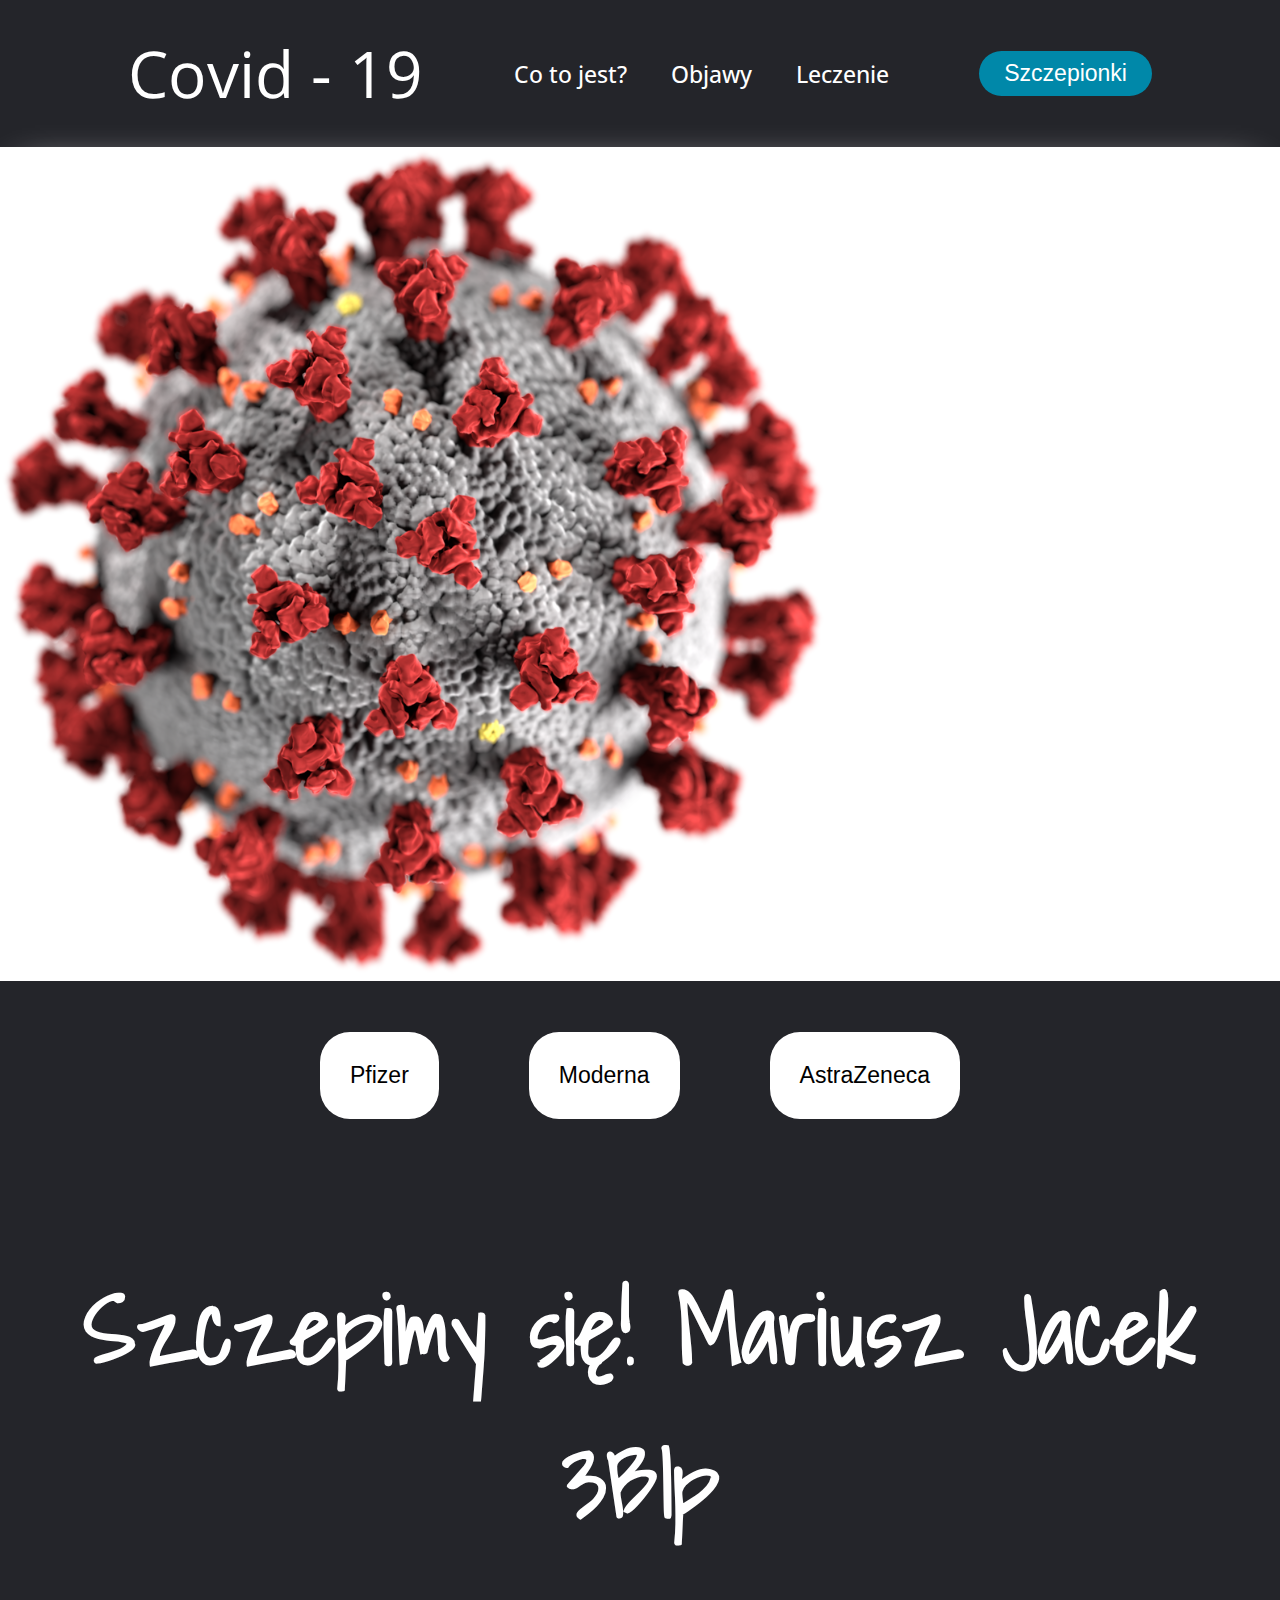
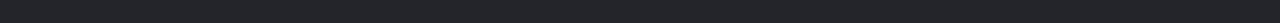
<file: index.html>
<!DOCTYPE html>
<html lang="pl">

<head>
    <meta charset="UTF-8">
    <meta http-equiv="X-UA-Compatible" content="IE=edge">
    <meta name="viewport" content="width=device-width, initial-scale=1.0">
    <meta name="description" content="Strona informacyjna o koronawirusie Sars CoV-2, i przeciwdziałaniu">
    <meta name="keywords" content="covid, wirus, sars, vaccine, pfizer">
    <meta name="author" content="Mariusz Jacek">

    <!--Styless CSS-->
    <link rel="stylesheet" href="styles/style.css">
    <title>Covid - 19</title>
</head>

<body>
    <main>
        <header>
            <div id="logo">Covid - 19</div>
            <nav>
                <ul class="navLinks">
                    <li><a href="what.html">Co to jest?</a></li>
                    <li><a href="symptoms.html">Objawy</a></li>
                    <li><a href="cure.html">Leczenie</a></li>
                </ul>
            </nav>
            <a href="#secondSection" class="btn"><button class="button">Szczepionki</button></a>
        </header>
        <section id="section">
            <div id="covidPicture">
                <img src="img/SARS-CoV-2_without_background1.png" alt="Komórka koronawirusa Sars Cov-2">
            </div>
        </section>
        <section id="secondSection">
            <div id="vaccines">
                <a href="vacc/pfizer.html" class="wBtn"><button class="secondButton">Pfizer</button></a>
                <a href="vacc/moderna.html" class="wBtn"><button class="secondButton">Moderna</button></a>
                <a href="vacc/astra.html" class="wBtn"><button class="secondButton">AstraZeneca</button></a>
            </div>
        </section>
        <footer id="footer">
            <h2>Szczepimy się! Mariusz Jacek 3BIp</h2>
        </footer>
    </main>
</body>

</html>
</file>
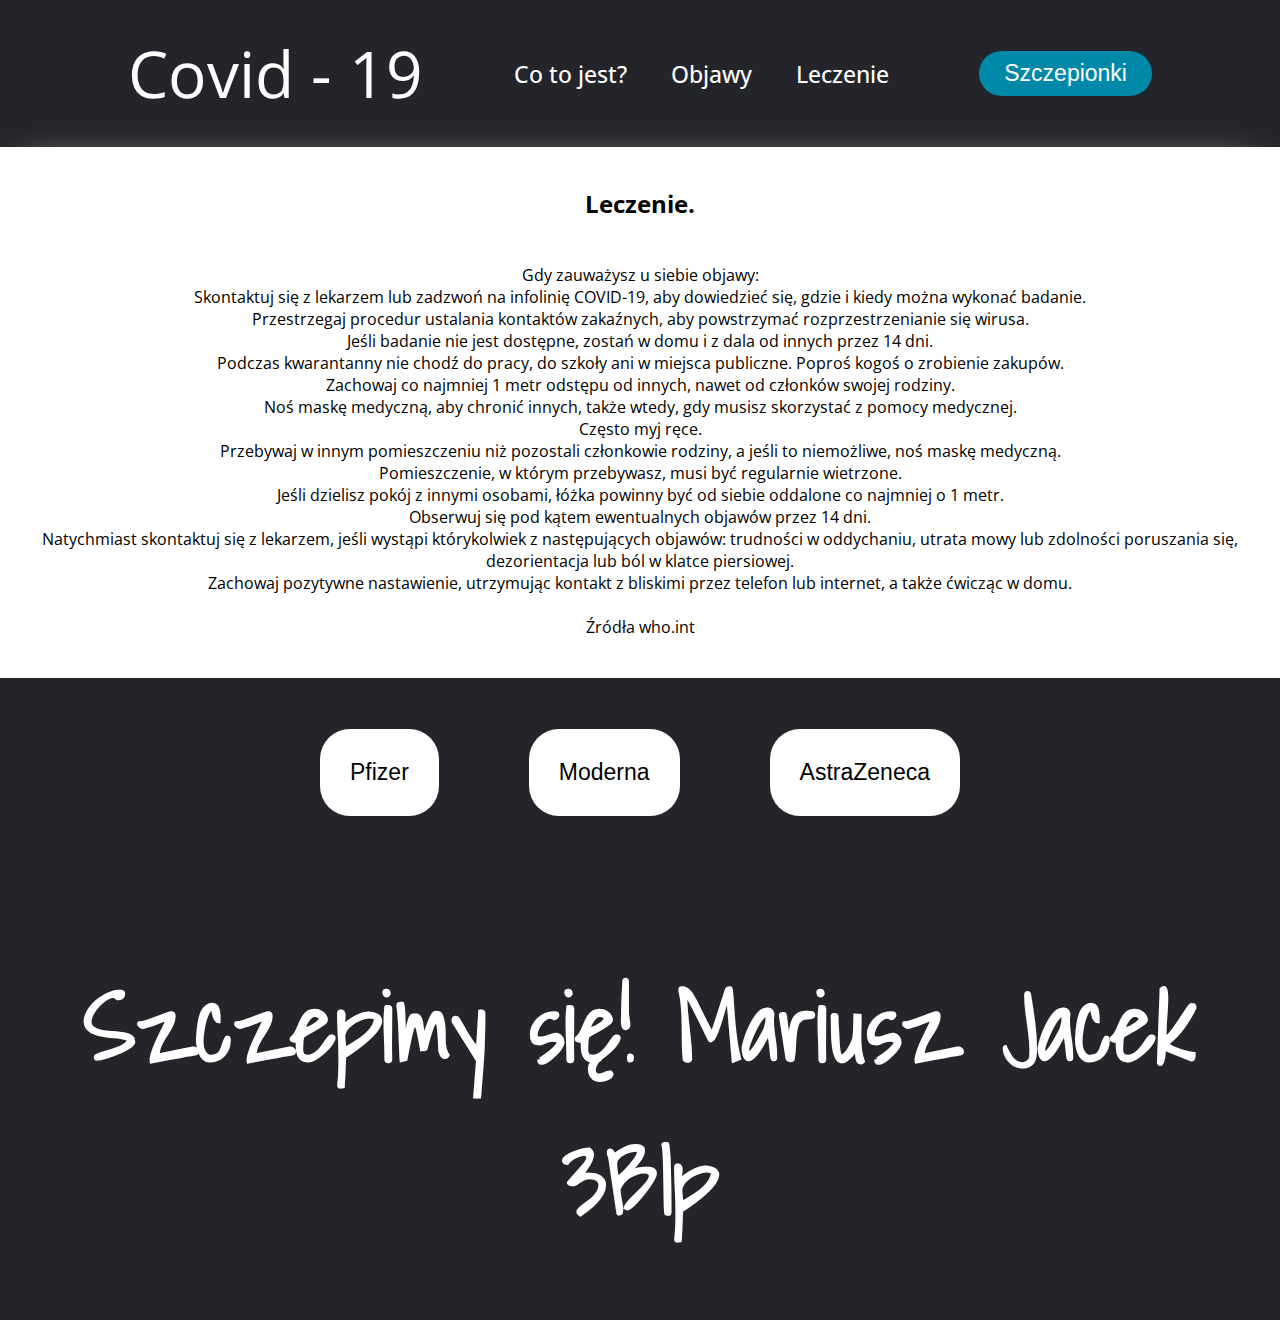
<file: cure.html>
<!DOCTYPE html>
<html lang="pl">

<head>
    <meta charset="UTF-8">
    <meta http-equiv="X-UA-Compatible" content="IE=edge">
    <meta name="viewport" content="width=device-width, initial-scale=1.0">
    <meta name="description" content="Strona informacyjna o koronawirusie Sars CoV-2, i przeciwdziałaniu">
    <meta name="keywords" content="covid, wirus, sars, vaccine, pfizer">
    <meta name="author" content="Mariusz Jacek">

    <!--Styless CSS-->
    <link rel="stylesheet" href="styles/style.css">
    <title>Covid - 19</title>
</head>

<body>
    <main>
        <header>
            <div id="logo">Covid - 19</div>
            <nav>
                <ul class="navLinks">
                    <li><a href="what.html">Co to jest?</a></li>
                    <li><a href="symptoms.html">Objawy</a></li>
                    <li><a href="#">Leczenie</a></li>
                </ul>
            </nav>
            <a href="#secondSection" class="btn"><button class="button">Szczepionki</button></a>
        </header>
        <section id="section">
            <div class="textCovid">
                <h2>Leczenie.</h2>
                <br><br>
                <p>Gdy zauważysz u siebie objawy:</p>
                <p>Skontaktuj się z lekarzem lub zadzwoń na infolinię COVID-19, aby dowiedzieć się, gdzie i kiedy można wykonać badanie.</p>
                <p>Przestrzegaj procedur ustalania kontaktów zakaźnych, aby powstrzymać rozprzestrzenianie się wirusa.</p>
                <p>Jeśli badanie nie jest dostępne, zostań w domu i z dala od innych przez 14 dni.
                </p>
                <p>Podczas kwarantanny nie chodź do pracy, do szkoły ani w miejsca publiczne. Poproś kogoś o zrobienie zakupów.
                </p>
                <p>Zachowaj co najmniej 1 metr odstępu od innych, nawet od członków swojej rodziny.</p>
                <p>Noś maskę medyczną, aby chronić innych, także wtedy, gdy musisz skorzystać z pomocy medycznej.</p>
                <p>Często myj ręce.</p>
                <p>Przebywaj w innym pomieszczeniu niż pozostali członkowie rodziny, a jeśli to niemożliwe, noś maskę medyczną.</p>
                <p>Pomieszczenie, w którym przebywasz, musi być regularnie wietrzone.</p>
                <p>Jeśli dzielisz pokój z innymi osobami, łóżka powinny być od siebie oddalone co najmniej o 1 metr.</p>
                <p>Obserwuj się pod kątem ewentualnych objawów przez 14 dni.</p>
                <p>Natychmiast skontaktuj się z lekarzem, jeśli wystąpi którykolwiek z następujących objawów: trudności w oddychaniu, utrata mowy lub zdolności poruszania się, dezorientacja lub ból w klatce piersiowej.</p>
                <p>Zachowaj pozytywne nastawienie, utrzymując kontakt z bliskimi przez telefon lub internet, a także ćwicząc w domu.</p>
                <br>
                <p class="paragraph">Źródła who.int</p>
            </div>
        </section>
        <section id="secondSection">
            <div id="vaccines">
                <a href="vacc/pfizer.html" class="wBtn"><button class="secondButton">Pfizer</button></a>
                <a href="vacc/moderna.html" class="wBtn"><button class="secondButton">Moderna</button></a>
                <a href="vacc/astra.html" class="wBtn"><button class="secondButton">AstraZeneca</button></a>
            </div>
        </section>
        <footer id="footer">
            <h2>Szczepimy się! Mariusz Jacek 3BIp</h2>
        </footer>
    </main>
</body>

</html>
</file>
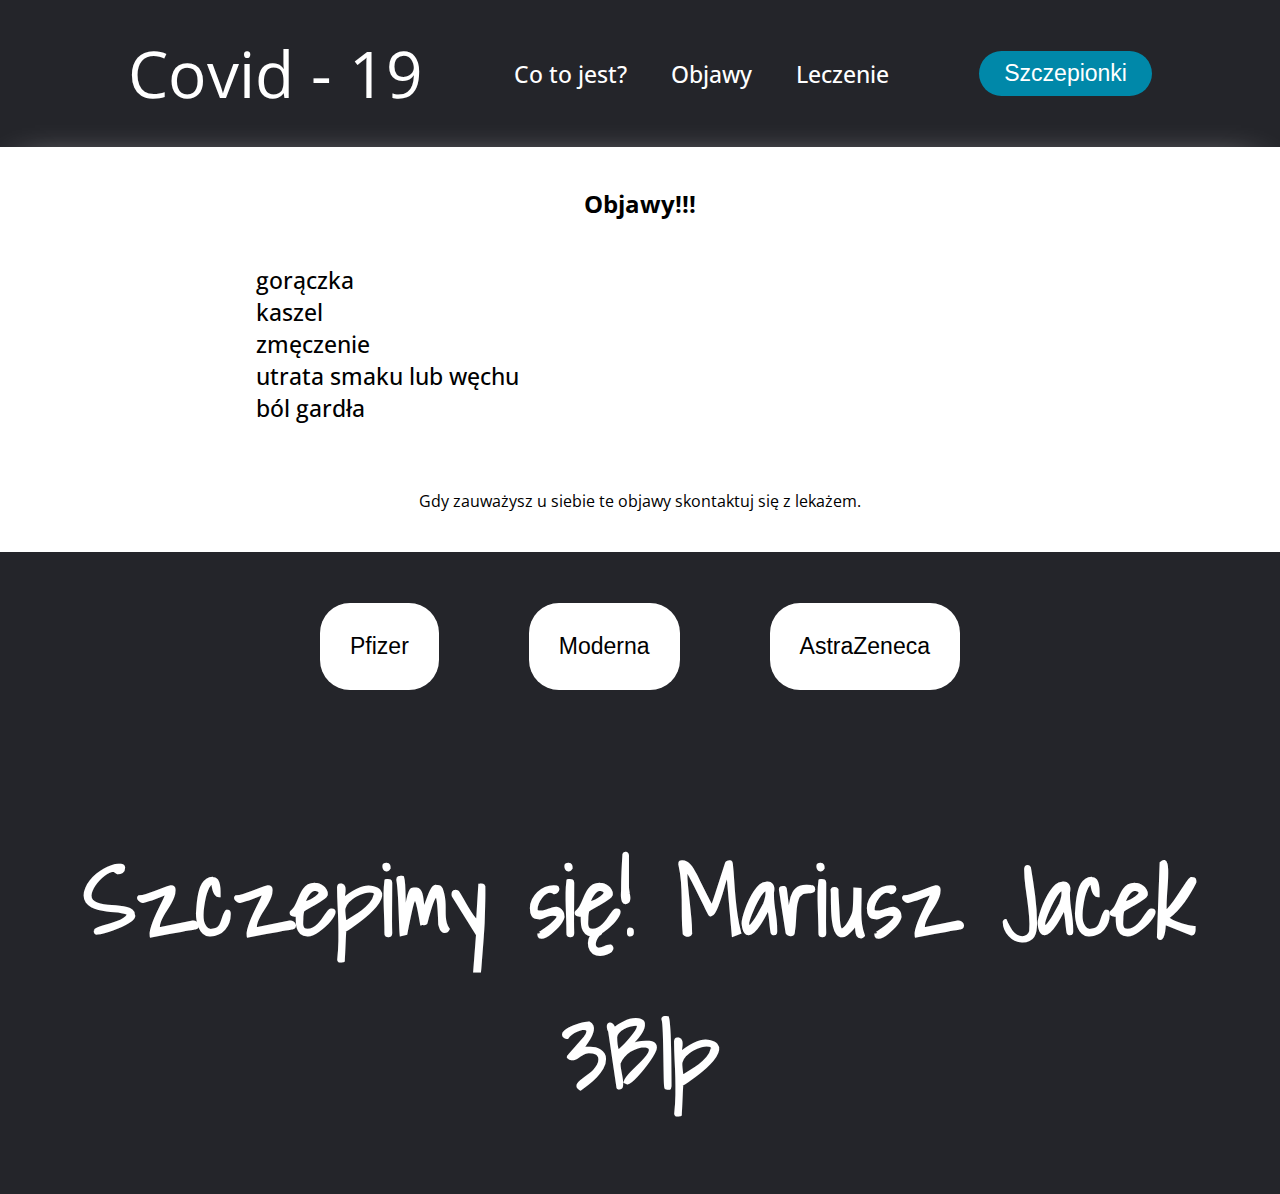
<file: symptoms.html>
<!DOCTYPE html>
<html lang="pl">

<head>
    <meta charset="UTF-8">
    <meta http-equiv="X-UA-Compatible" content="IE=edge">
    <meta name="viewport" content="width=device-width, initial-scale=1.0">
    <meta name="description" content="Strona informacyjna o koronawirusie Sars CoV-2, i przeciwdziałaniu">
    <meta name="keywords" content="covid, wirus, sars, vaccine, pfizer">
    <meta name="author" content="Mariusz Jacek">

    <!--Styless CSS-->
    <link rel="stylesheet" href="styles/style.css">
    <title>Covid - 19</title>
</head>

<body>
    <main>
        <header>
            <div id="logo">Covid - 19</div>
            <nav>
                <ul class="navLinks">
                    <li><a href="what.html">Co to jest?</a></li>
                    <li><a href="#">Objawy</a></li>
                    <li><a href="cure.html">Leczenie</a></li>
                </ul>
            </nav>
            <a href="#secondSection" class="btn"><button class="button">Szczepionki</button></a>
        </header>
        <section id="section">
            <div class="textCovid">
                <h2>Objawy!!!</h2>
                <br><br>
                <ul>
                    <li>gorączka</li>
                    <li>kaszel</li>
                    <li>zmęczenie</li>
                    <li>utrata smaku lub węchu</li>
                    <li>ból gardła</li>
                </ul>
                <br>
                <br>
                <br>
                <p class="paragraph">Gdy zauważysz u siebie te objawy skontaktuj się z lekażem.</p>
            </div>
        </section>
        <section id="secondSection">
            <div id="vaccines">
                <a href="vacc/pfizer.html" class="wBtn"><button class="secondButton">Pfizer</button></a>
                <a href="vacc/moderna.html" class="wBtn"><button class="secondButton">Moderna</button></a>
                <a href="vacc/astra.html" class="wBtn"><button class="secondButton">AstraZeneca</button></a>
            </div>
        </section>
        <footer id="footer">
            <h2>Szczepimy się! Mariusz Jacek 3BIp</h2>
        </footer>
    </main>
</body>

</html>
</file>
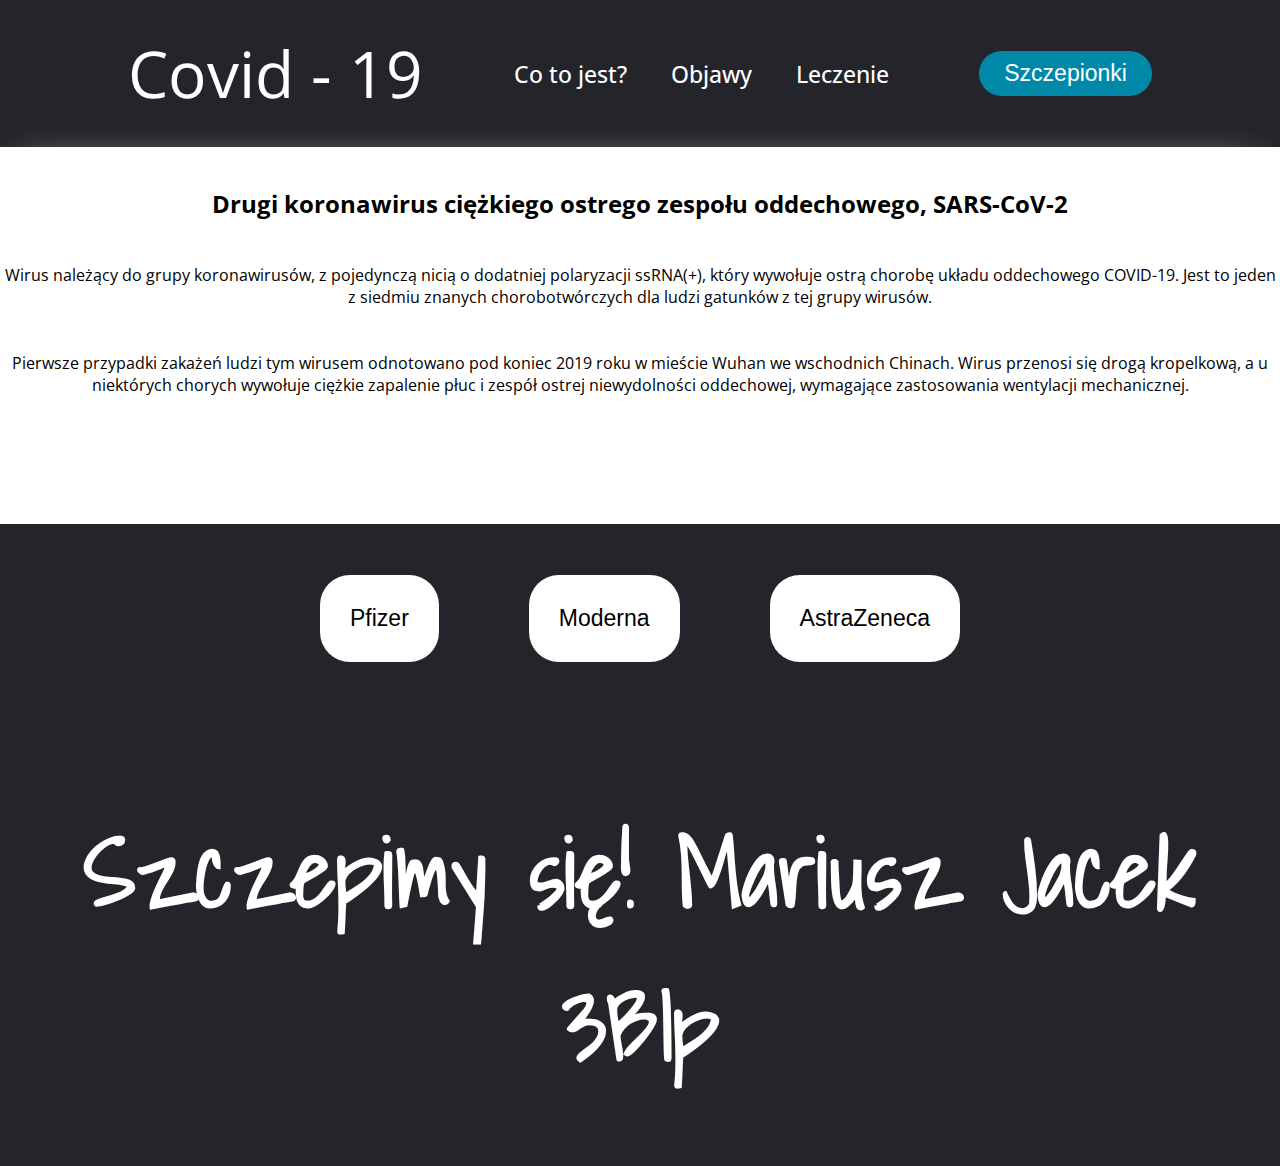
<file: what.html>
<!DOCTYPE html>
<html lang="pl">

<head>
    <meta charset="UTF-8">
    <meta http-equiv="X-UA-Compatible" content="IE=edge">
    <meta name="viewport" content="width=device-width, initial-scale=1.0">
    <meta name="description" content="Strona informacyjna o koronawirusie Sars CoV-2, i przeciwdziałaniu">
    <meta name="keywords" content="covid, wirus, sars, vaccine, pfizer">
    <meta name="author" content="Mariusz Jacek">

    <!--Styless CSS-->
    <link rel="stylesheet" href="styles/style.css">
    <title>Covid - 19</title>
</head>

<body>
    <main>
        <header>
            <div id="logo">Covid - 19</div>
            <nav>
                <ul class="navLinks">
                    <li><a href="#">Co to jest?</a></li>
                    <li><a href="symptoms.html">Objawy</a></li>
                    <li><a href="cure.html">Leczenie</a></li>
                </ul>
            </nav>
            <a href="#secondSection" class="btn"><button class="button">Szczepionki</button></a>
        </header>
        <section id="section">
            <div class="textCovid">
                <h2>Drugi koronawirus ciężkiego ostrego zespołu oddechowego, SARS-CoV-2</h2>
                <br><br>

                <p>Wirus należący do grupy koronawirusów, z pojedynczą nicią o dodatniej polaryzacji ssRNA(+), który wywołuje ostrą chorobę układu oddechowego COVID-19. Jest to jeden z siedmiu znanych chorobotwórczych dla ludzi gatunków z tej grupy wirusów.</p>
                <br>
                <br>
                <p class="paragraph">Pierwsze przypadki zakażeń ludzi tym wirusem odnotowano pod koniec 2019 roku w mieście Wuhan we wschodnich Chinach. Wirus przenosi się drogą kropelkową, a u niektórych chorych wywołuje ciężkie zapalenie płuc i zespół ostrej niewydolności
                    oddechowej, wymagające zastosowania wentylacji mechanicznej.</p>
                <br>
                <br><br><br>
            </div>
        </section>
        <section id="secondSection">
            <div id="vaccines">
                <a href="vacc/pfizer.html" class="wBtn"><button class="secondButton">Pfizer</button></a>
                <a href="vacc/moderna.html" class="wBtn"><button class="secondButton">Moderna</button></a>
                <a href="vacc/astra.html" class="wBtn"><button class="secondButton">AstraZeneca</button></a>
            </div>
        </section>
        <footer id="footer">
            <h2>Szczepimy się! Mariusz Jacek 3BIp</h2>
        </footer>
    </main>
</body>

</html>
</file>
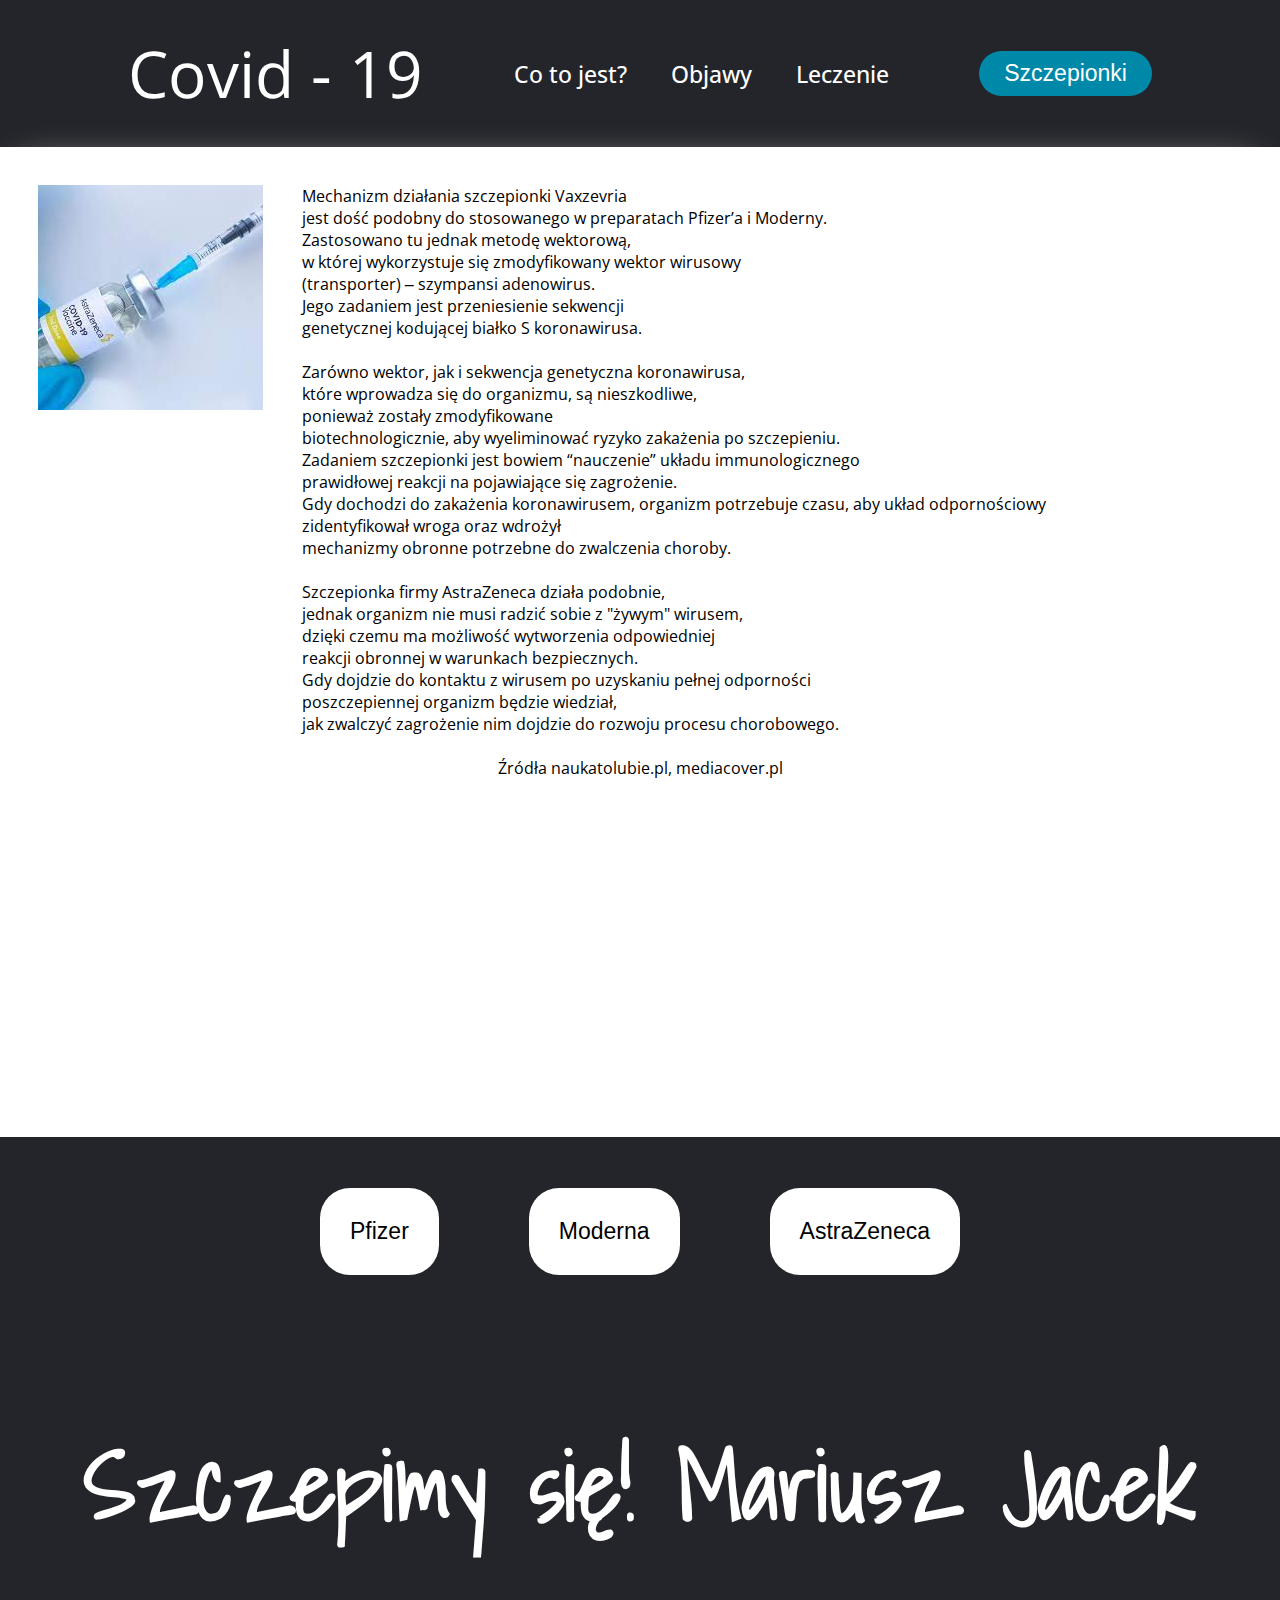
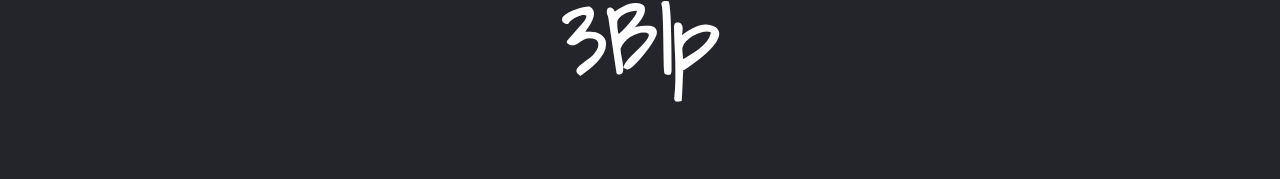
<file: vacc/astra.html>
<!DOCTYPE html>
<html lang="pl">

<head>
    <meta charset="UTF-8">
    <meta http-equiv="X-UA-Compatible" content="IE=edge">
    <meta name="viewport" content="width=device-width, initial-scale=1.0">
    <meta name="description" content="Strona informacyjna o koronawirusie Sars CoV-2, i przeciwdziałaniu">
    <meta name="keywords" content="covid, wirus, sars, vaccine, pfizer">
    <meta name="author" content="Mariusz Jacek">

    <!--Styless CSS-->
    <link rel="stylesheet" href="../styles/style.css">
    <title>Covid - 19</title>
</head>

<body>
    <main>
        <header>
            <div id="logo">Covid - 19</div>
            <nav>
                <ul class="navLinks">
                    <li><a href="../what.html">Co to jest?</a></li>
                    <li><a href="../symptoms.html">Objawy</a></li>
                    <li><a href="../cure.html">Leczenie</a></li>
                </ul>
            </nav>
            <a href="#secondSection" class="btn"><button class="button">Szczepionki</button></a>
        </header>
        <section id="section">
            <div id="astra">
                <div id="photo"><img src="../img/astrazeneca.jpg" alt="AstraZeneca"></div>
                <div id="aboutIt">
                    <p>Mechanizm działania szczepionki Vaxzevria <br> jest dość podobny do stosowanego w preparatach Pfizer’a i Moderny. <br> Zastosowano tu jednak metodę wektorową, <br> w której wykorzystuje się zmodyfikowany wektor wirusowy <br> (transporter)
                        ‒ szympansi adenowirus. <br> Jego zadaniem jest przeniesienie sekwencji <br> genetycznej kodującej białko S koronawirusa.</p>
                    <br>
                    <p>Zarówno wektor, jak i sekwencja genetyczna koronawirusa, <br> które wprowadza się do organizmu, są nieszkodliwe, <br> ponieważ zostały zmodyfikowane <br> biotechnologicznie, aby wyeliminować ryzyko zakażenia po szczepieniu. <br> Zadaniem
                        szczepionki jest bowiem “nauczenie” układu immunologicznego <br> prawidłowej reakcji na pojawiające się zagrożenie. <br> Gdy dochodzi do zakażenia koronawirusem, organizm potrzebuje czasu, aby układ odpornościowy <br> zidentyfikował
                        wroga oraz wdrożył <br> mechanizmy obronne potrzebne do zwalczenia choroby.</p>
                    <br>
                    <p>Szczepionka firmy AstraZeneca działa podobnie, <br> jednak organizm nie musi radzić sobie z "żywym" wirusem, <br> dzięki czemu ma możliwość wytworzenia odpowiedniej <br> reakcji obronnej w warunkach bezpiecznych. <br> Gdy dojdzie do
                        kontaktu z wirusem po uzyskaniu pełnej odporności <br> poszczepiennej organizm będzie wiedział, <br> jak zwalczyć zagrożenie nim dojdzie do rozwoju procesu chorobowego.</p>
                    <br>
                </div>

                <p class="pfizerParagraph">Źródła naukatolubie.pl, mediacover.pl</p>
            </div>
        </section>
        <section id="secondSection">
            <div id="vaccines">
                <a href="../vacc/pfizer.html" class="wBtn"><button class="secondButton">Pfizer</button></a>
                <a href="../vacc/moderna.html" class="wBtn"><button class="secondButton">Moderna</button></a>
                <a href="../vacc/astra.html" class="wBtn"><button class="secondButton">AstraZeneca</button></a>
            </div>
        </section>
        <footer id="footer">
            <h2>Szczepimy się! Mariusz Jacek 3BIp</h2>
        </footer>
    </main>
</body>

</html>
</file>
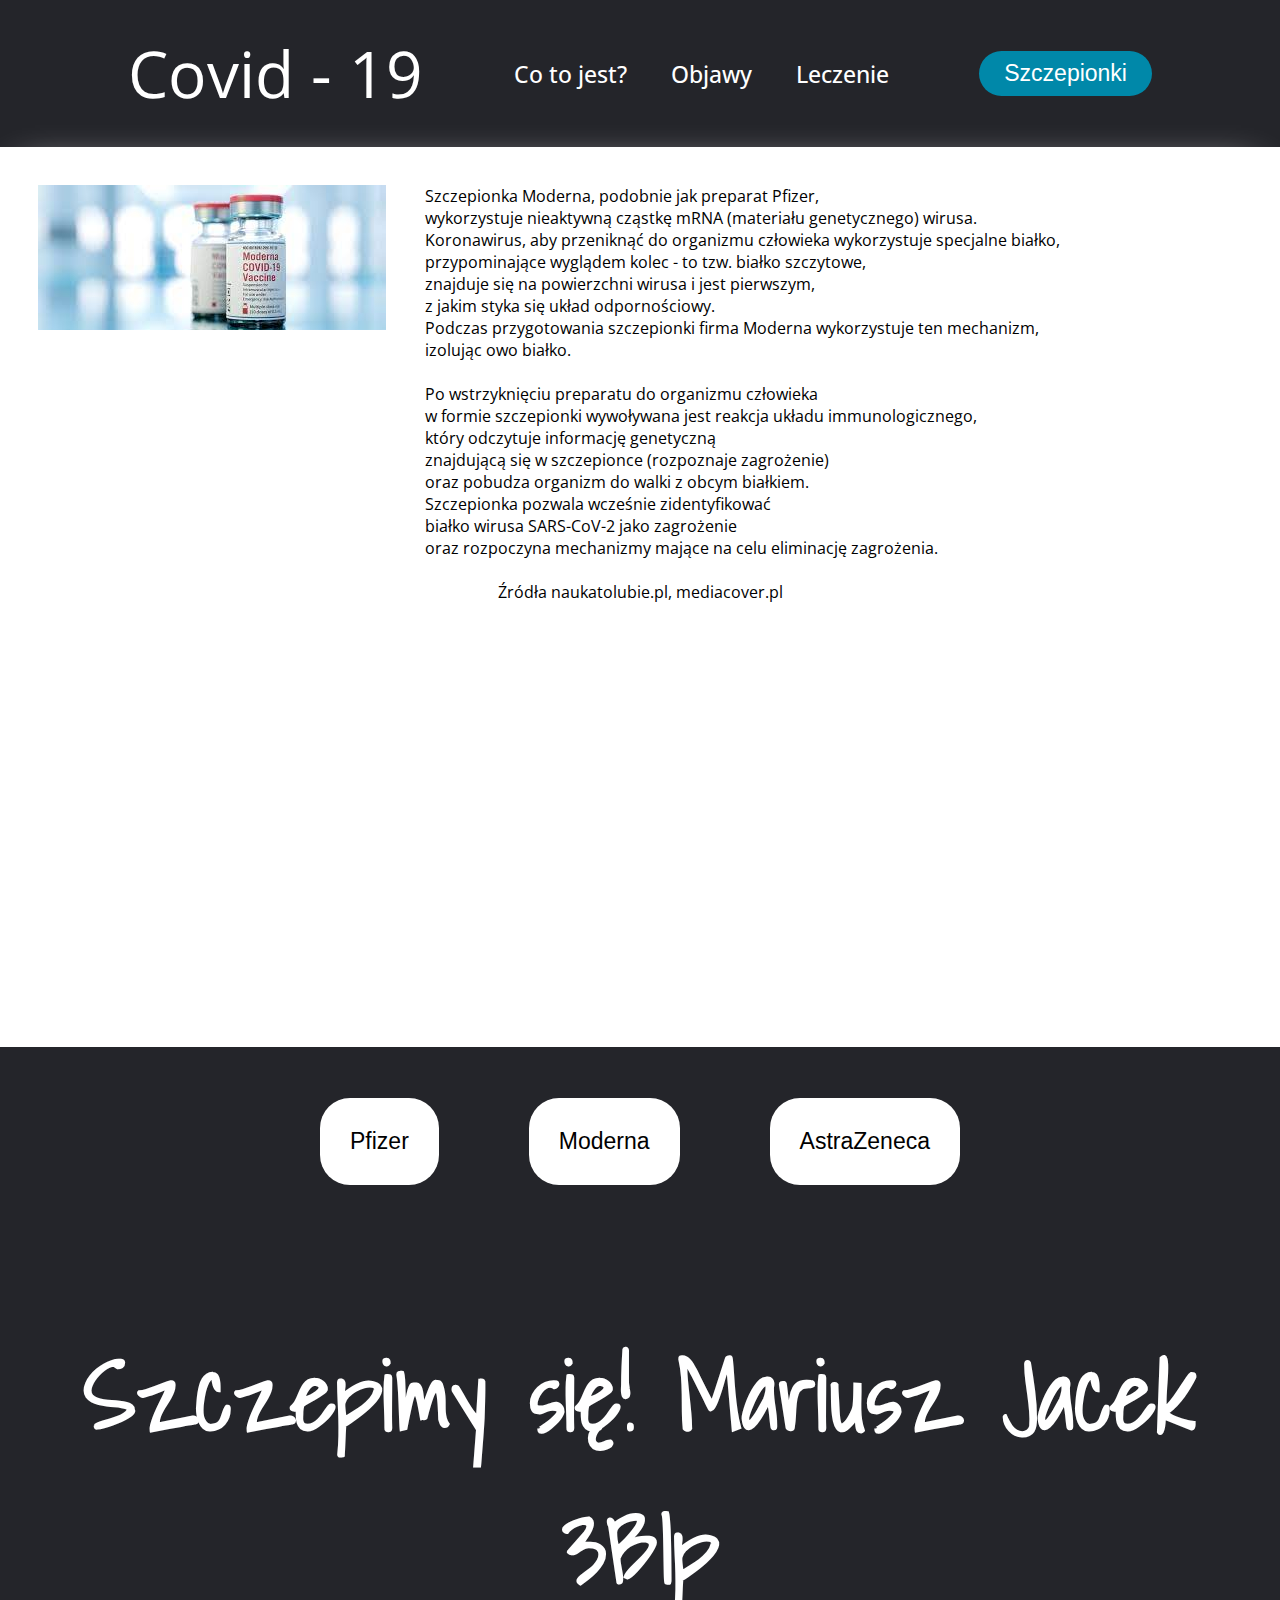
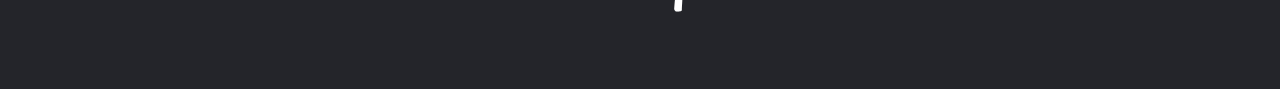
<file: vacc/moderna.html>
<!DOCTYPE html>
<html lang="pl">

<head>
    <meta charset="UTF-8">
    <meta http-equiv="X-UA-Compatible" content="IE=edge">
    <meta name="viewport" content="width=device-width, initial-scale=1.0">
    <meta name="description" content="Strona informacyjna o koronawirusie Sars CoV-2, i przeciwdziałaniu">
    <meta name="keywords" content="covid, wirus, sars, vaccine, pfizer">
    <meta name="author" content="Mariusz Jacek">

    <!--Styless CSS-->
    <link rel="stylesheet" href="../styles/style.css">
    <title>Covid - 19</title>
</head>

<body>
    <main>
        <header>
            <div id="logo">Covid - 19</div>
            <nav>
                <ul class="navLinks">
                    <li><a href="../what.html">Co to jest?</a></li>
                    <li><a href="../symptoms.html">Objawy</a></li>
                    <li><a href="../cure.html">Leczenie</a></li>
                </ul>
            </nav>
            <a href="#secondSection" class="btn"><button class="button">Szczepionki</button></a>
        </header>
        <section id="section">
            <div id="moderna">
                <div id="photo"><img src="../img/moderna.jpg" alt="Moderna"></div>
                <div id="aboutIt">
                    <p>Szczepionka Moderna, podobnie jak preparat Pfizer, <br> wykorzystuje nieaktywną cząstkę mRNA (materiału genetycznego) wirusa. <br> Koronawirus, aby przeniknąć do organizmu człowieka wykorzystuje specjalne białko, <br> przypominające
                        wyglądem kolec - to tzw. białko szczytowe, <br> znajduje się na powierzchni wirusa i jest pierwszym, <br> z jakim styka się układ odpornościowy. <br> Podczas przygotowania szczepionki firma Moderna wykorzystuje ten mechanizm, <br>                        izolując owo białko.</p>
                    <br>
                    <p>Po wstrzyknięciu preparatu do organizmu człowieka <br> w formie szczepionki wywoływana jest reakcja układu immunologicznego, <br> który odczytuje informację genetyczną <br> znajdującą się w szczepionce (rozpoznaje zagrożenie) <br>                        oraz pobudza organizm do walki z obcym białkiem. <br> Szczepionka pozwala wcześnie zidentyfikować <br> białko wirusa SARS-CoV-2 jako zagrożenie <br> oraz rozpoczyna mechanizmy mające na celu eliminację zagrożenia.</p>
                    <br>
                </div>

                <p class="pfizerParagraph">Źródła naukatolubie.pl, mediacover.pl</p>
            </div>
            <section id="secondSection">
                <div id="vaccines">
                    <a href="../vacc/pfizer.html" class="wBtn"><button class="secondButton">Pfizer</button></a>
                    <a href="../vacc/moderna.html" class="wBtn"><button class="secondButton">Moderna</button></a>
                    <a href="../vacc/astra.html" class="wBtn"><button class="secondButton">AstraZeneca</button></a>
                </div>
            </section>
            <footer id="footer">
                <h2>Szczepimy się! Mariusz Jacek 3BIp</h2>
            </footer>
    </main>
</body>

</html>
</file>
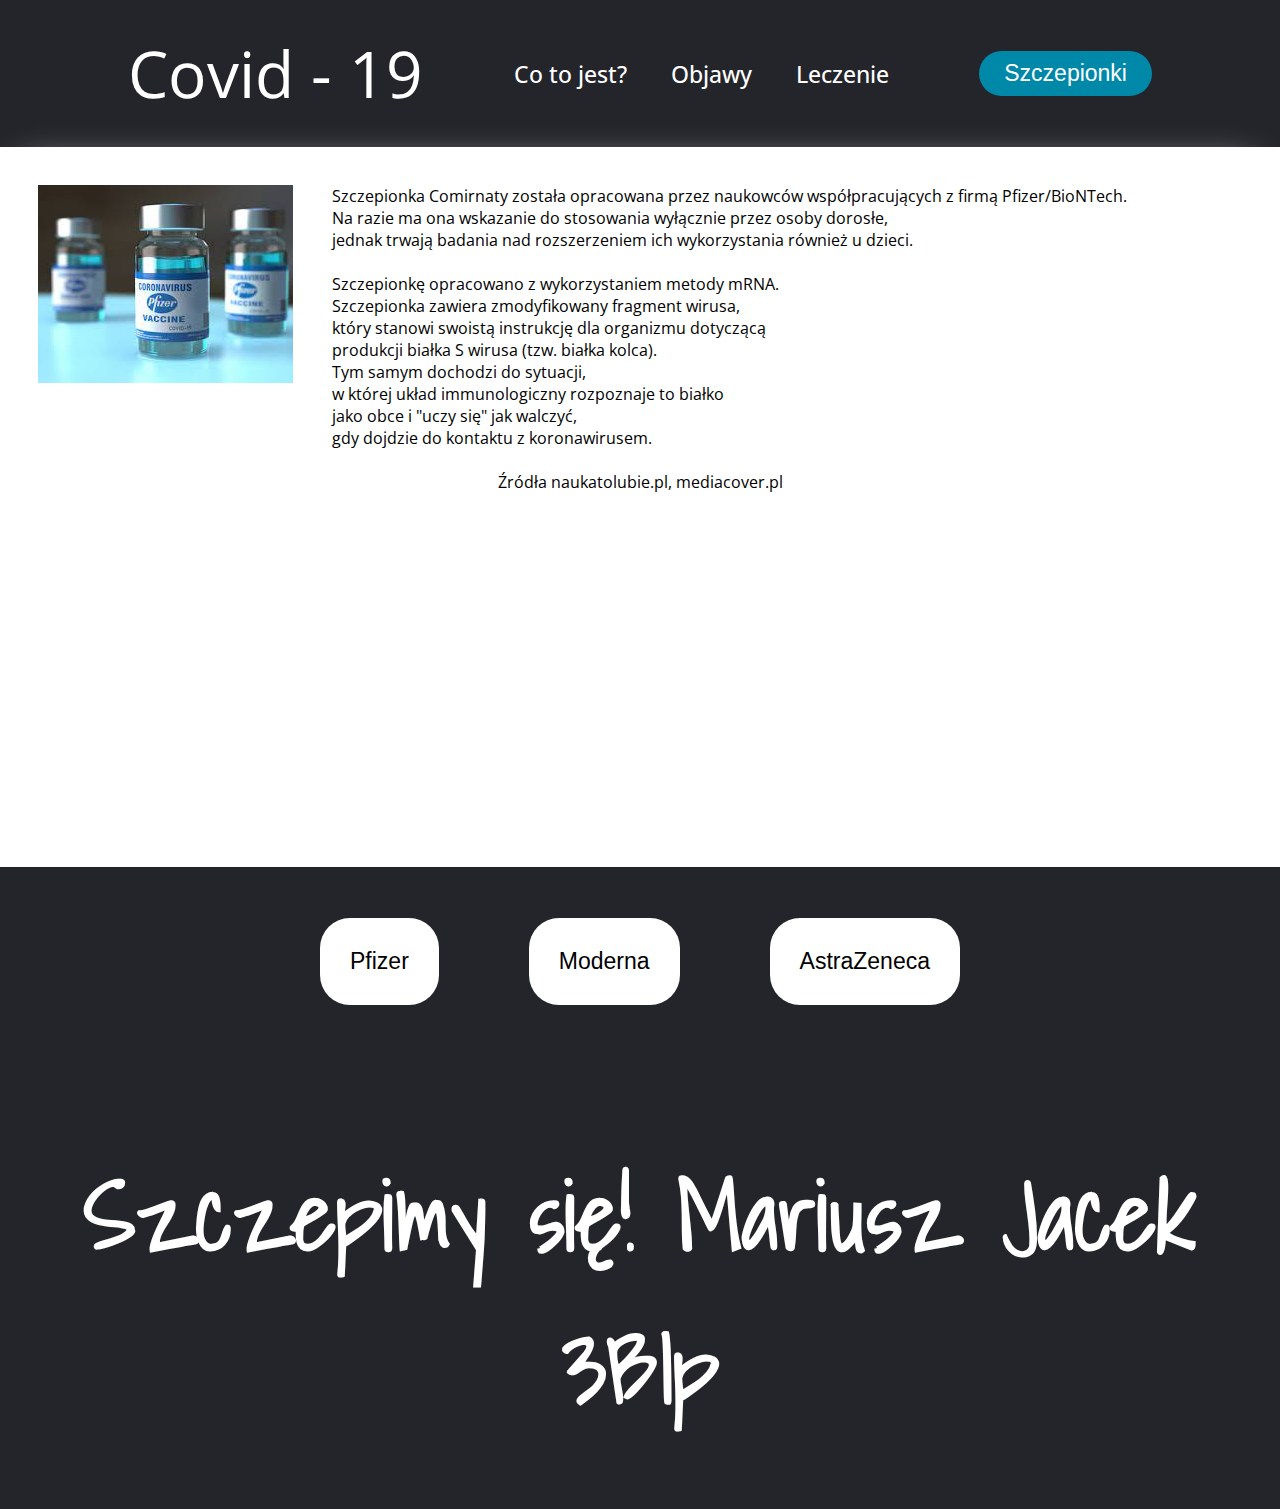
<file: vacc/pfizer.html>
<!DOCTYPE html>
<html lang="pl">

<head>
    <meta charset="UTF-8">
    <meta http-equiv="X-UA-Compatible" content="IE=edge">
    <meta name="viewport" content="width=device-width, initial-scale=1.0">
    <meta name="description" content="Strona informacyjna o koronawirusie Sars CoV-2, i przeciwdziałaniu">
    <meta name="keywords" content="covid, wirus, sars, vaccine, pfizer">
    <meta name="author" content="Mariusz Jacek">

    <!--Styless CSS-->
    <link rel="stylesheet" href="../styles/style.css">
    <title>Covid 19- Pfizer</title>
</head>

<body>
    <main>
        <header>
            <div id="logo">Covid - 19</div>
            <nav>
                <ul class="navLinks">
                    <li><a href="../what.html">Co to jest?</a></li>
                    <li><a href="../symptoms.html">Objawy</a></li>
                    <li><a href="../cure.html">Leczenie</a></li>
                </ul>
            </nav>
            <a href="#secondSection" class="btn"><button class="button">Szczepionki</button></a>
        </header>
        <section id="section">
            <div id="pfizer">
                <div id="photo"><img src="../img/pfizer.jpg" alt="Pfizer"></div>
                <div id="aboutIt">
                    <p>Szczepionka Comirnaty została opracowana przez naukowców współpracujących z firmą Pfizer/BioNTech. <br> Na razie ma ona wskazanie do stosowania wyłącznie przez osoby dorosłe, <br> jednak trwają badania nad rozszerzeniem ich wykorzystania
                        również u dzieci. </p>
                    <br>
                    <p>Szczepionkę opracowano z wykorzystaniem metody mRNA. <br> Szczepionka zawiera zmodyfikowany fragment wirusa, <br> który stanowi swoistą instrukcję dla organizmu dotyczącą <br> produkcji białka S wirusa (tzw. białka kolca). <br> Tym
                        samym dochodzi do sytuacji, <br> w której układ immunologiczny rozpoznaje to białko <br> jako obce i "uczy się" jak walczyć, <br> gdy dojdzie do kontaktu z koronawirusem.</p>
                    <br>
                </div>
                <br>
                <p class="pfizerParagraph">Źródła naukatolubie.pl, mediacover.pl</p>
            </div>
        </section>
        <section id="secondSection">
            <div id="vaccines">
                <a href="../vacc/pfizer.html" class="wBtn"><button class="secondButton">Pfizer</button></a>
                <a href="../vacc/moderna.html" class="wBtn"><button class="secondButton">Moderna</button></a>
                <a href="../vacc/astra.html" class="wBtn"><button class="secondButton">AstraZeneca</button></a>
            </div>
        </section>
        <footer id="footer">
            <h2>Szczepimy się! Mariusz Jacek 3BIp</h2>
        </footer>
    </main>
</body>

</html>
</file>
<file: styles/style.css>
@import url('https://fonts.googleapis.com/css2?family=Open+Sans+Condensed:wght@300&family=Poppins:wght@200;300&family=Shadows+Into+Light&display=swap');
* {
    padding: 0;
    margin: 0;
    box-sizing: border-box;
}

main {
    font-family: 'Open Sans Condensed', sans-serif;
    background-color: white;
}

li,
a,
button {
    font-weight: 500;
    font-size: 23px;
    color: white;
    text-decoration: none;
}

header {
    display: flex;
    justify-content: space-between;
    align-items: center;
    padding: 30px 10%;
    background-color: #24252A;
}

#logo {
    color: white;
    font-size: 64px;
}

.navLinks {
    list-style: none;
}

.navLinks li {
    display: inline-block;
    padding: 0 20px;
}

.navLinks li a {
    transition: all 0.4s ease 0s;
}

.navLinks li a:hover {
    color: #5d8794;
}

.button {
    padding: 9px 25px;
    background-color: rgba(0, 136, 169, 1);
    border: none;
    border-radius: 45px;
    cursor: pointer;
    transition: all 0.4s ease 0s;
}

.button:hover {
    background-color: #24252A;
    border: 1px solid rgba(0, 136, 169, 1);
}

#section {
    width: 100%;
    height: 100%;
    align-items: center;
    -webkit-box-shadow: -2px -1px 37px -24px rgba(255, 255, 255, 1);
    -moz-box-shadow: -2px -1px 37px -24px rgba(255, 255, 255, 1);
    box-shadow: -2px -1px 37px -24px rgba(255, 255, 255, 1);
}

.paragraph {
    padding-bottom: 40px;
}

.textCovid {
    text-align: center;
}

.textCovid h2 {
    padding-top: 40px;
}

.textCovid ul {
    color: black;
    text-align: left;
}

.textCovid ul li {
    color: black;
    padding-left: 20%;
}

.textCovid ul li:hover {
    color: crimson;
    font-size: xx-large;
}

#covidPicture {
    position: relative;
    margin: auto;
}

#covidPicture img {
    margin: auto;
}

#footer {
    /*background: rgb(2, 0, 36);
    background: linear-gradient(90deg, rgba(2, 0, 36, 1) 0%, rgba(167, 166, 255, 1) 50%, rgba(9, 9, 121, 1) 100%);*/
    background-color: #24252A;
    color: white;
    font-family: 'Shadows Into Light', cursive;
    font-size: 64px;
}

#footer h2 {
    text-align: center;
    padding-bottom: 5%;
}

#secondSection {
    width: 100vw;
    height: 30vh;
    background-color: #24252A;
}

#vaccines {
    display: flex;
    justify-content: space-between;
    align-items: center;
    padding: 4% 25%;
}

.secondButton {
    padding: 30px 30px;
    color: black;
    background-color: white;
    border: none;
    border-radius: 30px;
    transition: all 0.4s ease 0s;
}

.secondButton:hover {
    background-color: #24252A;
    color: white;
    border: 1px solid white;
    cursor: pointer;
}

#photo {
    float: left;
    padding: 3% 3% 3% 3%;
}

#aboutIt {
    float: left;
    padding-top: 3%;
}

.pfizerParagraph {
    clear: both;
    text-align: center;
}

#pfizer {
    width: 100vw;
    height: 80vh;
}

#moderna {
    width: 100vw;
    height: 100vh;
}

#astra {
    width: 100vw;
    height: 110vh;
}
</file>
